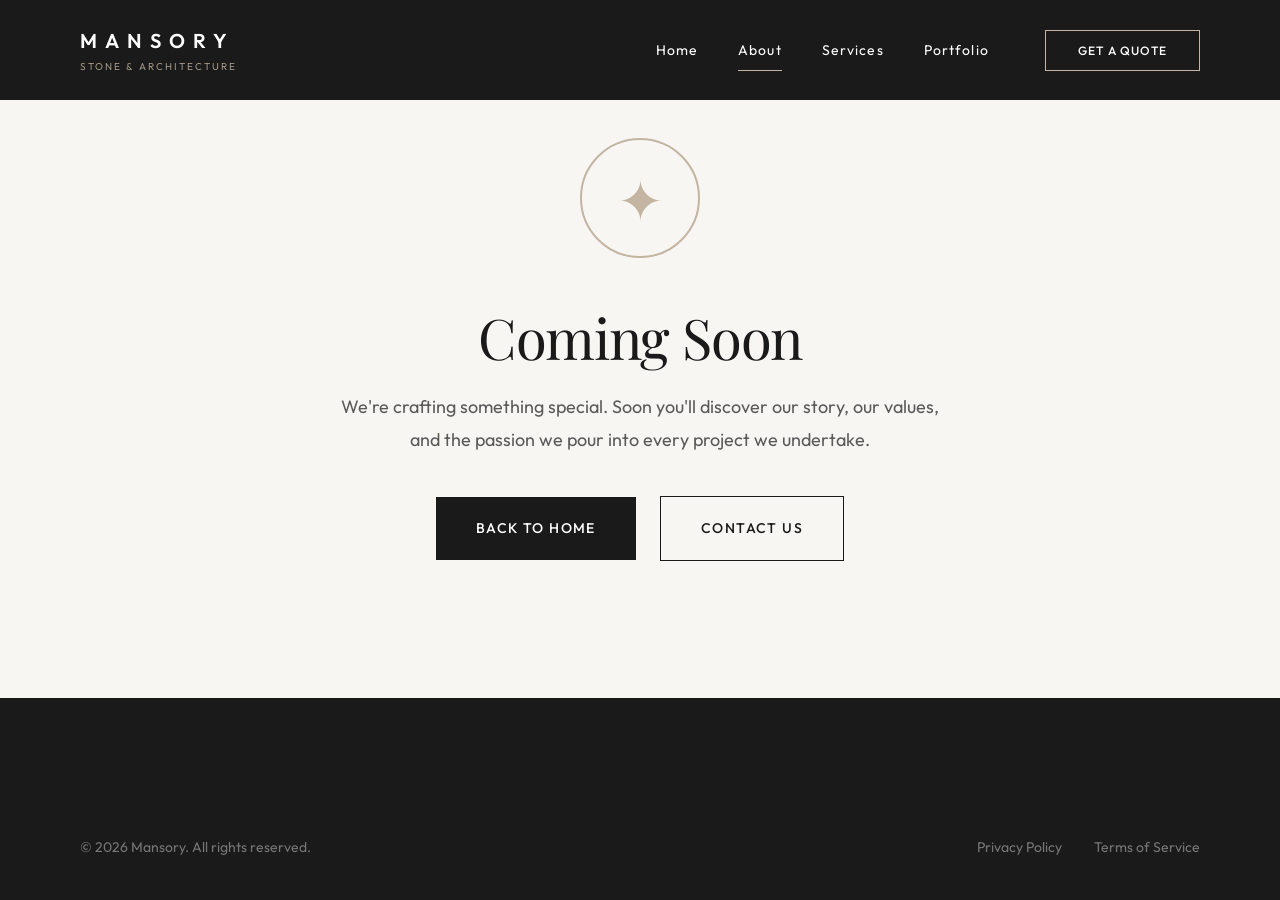
<file: about.html>
<!DOCTYPE html>
<html lang="en">
<head>
    <meta charset="UTF-8">
    <meta name="viewport" content="width=device-width, initial-scale=1.0">
    <title>About | Mansory - Premium Stone Masonry</title>
    <link rel="stylesheet" href="styles.css">
    <link rel="preconnect" href="https://fonts.googleapis.com">
    <link rel="preconnect" href="https://fonts.gstatic.com" crossorigin>
    <link href="https://fonts.googleapis.com/css2?family=Playfair+Display:ital,wght@0,400;0,500;0,600;1,400&family=Outfit:wght@300;400;500;600&display=swap" rel="stylesheet">
</head>
<body class="construction-page">

    <!-- HEADER -->
    <header class="header construction-header">
        <div class="header-container">
            <a href="index.html" class="header-logo">
                <span class="logo-text">MANSORY</span>
                <span class="logo-tagline">Stone & Architecture</span>
            </a>
            <nav class="header-nav">
                <ul class="nav-menu">
                    <li class="nav-item"><a href="index.html" class="nav-link">Home</a></li>
                    <li class="nav-item"><a href="about.html" class="nav-link nav-link-active">About</a></li>
                    <li class="nav-item"><a href="services.html" class="nav-link">Services</a></li>
                    <li class="nav-item"><a href="projects.html" class="nav-link">Portfolio</a></li>
                    <li class="nav-item"><a href="contact.html" class="nav-link nav-link-cta">Get a Quote</a></li>
                </ul>
            </nav>
        </div>
    </header>

    <!-- CONSTRUCTION CONTENT -->
    <section class="construction-section">
        <div class="construction-content">
            <div class="construction-icon">
                <span class="construction-icon-inner">✦</span>
            </div>
            <h1 class="construction-title">Coming Soon</h1>
            <p class="construction-subtitle">We're crafting something special. Soon you'll discover our story, our values, and the passion we pour into every project we undertake.</p>
            <div class="construction-cta">
                <a href="index.html" class="btn btn-primary">Back to Home</a>
                <a href="contact.html" class="btn btn-secondary">Contact Us</a>
            </div>
        </div>
    </section>

    <!-- FOOTER -->
    <footer class="footer-section">
        <div class="footer-container">
            <div class="footer-bottom">
                <p class="footer-copyright">© 2026 Mansory. All rights reserved.</p>
                <ul class="footer-legal">
                    <li><a href="#">Privacy Policy</a></li>
                    <li><a href="#">Terms of Service</a></li>
                </ul>
            </div>
        </div>
    </footer>

</body>
</html>
</file>
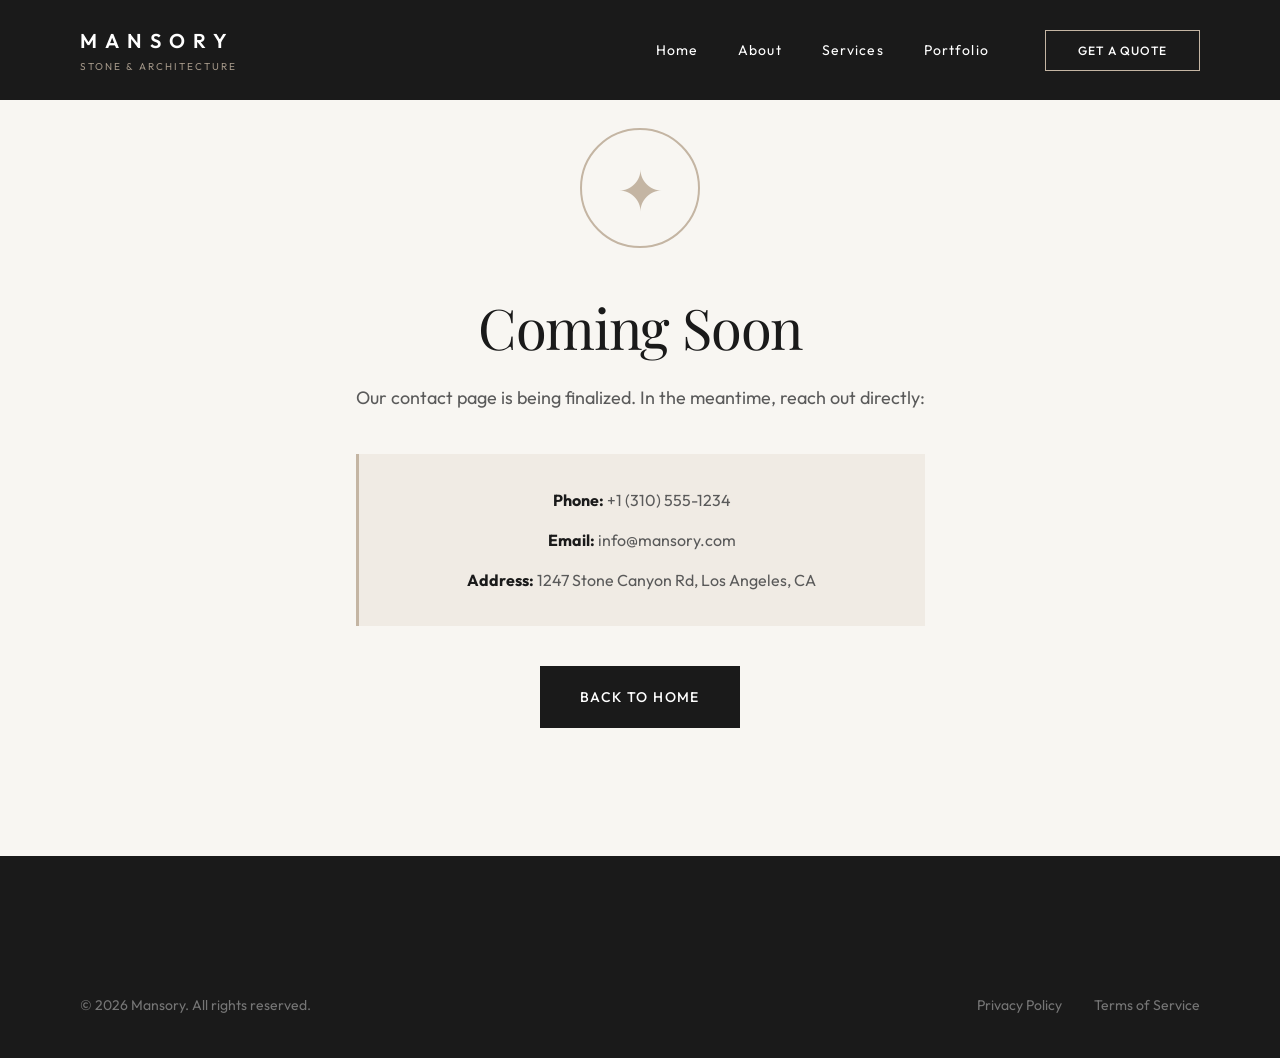
<file: contact.html>
<!DOCTYPE html>
<html lang="en">
<head>
    <meta charset="UTF-8">
    <meta name="viewport" content="width=device-width, initial-scale=1.0">
    <title>Contact | Mansory - Premium Stone Masonry</title>
    <link rel="stylesheet" href="styles.css">
    <link rel="preconnect" href="https://fonts.googleapis.com">
    <link rel="preconnect" href="https://fonts.gstatic.com" crossorigin>
    <link href="https://fonts.googleapis.com/css2?family=Playfair+Display:ital,wght@0,400;0,500;0,600;1,400&family=Outfit:wght@300;400;500;600&display=swap" rel="stylesheet">
</head>
<body class="construction-page">

    <!-- HEADER -->
    <header class="header construction-header">
        <div class="header-container">
            <a href="index.html" class="header-logo">
                <span class="logo-text">MANSORY</span>
                <span class="logo-tagline">Stone & Architecture</span>
            </a>
            <nav class="header-nav">
                <ul class="nav-menu">
                    <li class="nav-item"><a href="index.html" class="nav-link">Home</a></li>
                    <li class="nav-item"><a href="about.html" class="nav-link">About</a></li>
                    <li class="nav-item"><a href="services.html" class="nav-link">Services</a></li>
                    <li class="nav-item"><a href="projects.html" class="nav-link">Portfolio</a></li>
                    <li class="nav-item"><a href="contact.html" class="nav-link nav-link-cta nav-link-active">Get a Quote</a></li>
                </ul>
            </nav>
        </div>
    </header>

    <!-- CONSTRUCTION CONTENT -->
    <section class="construction-section">
        <div class="construction-content">
            <div class="construction-icon">
                <span class="construction-icon-inner">✦</span>
            </div>
            <h1 class="construction-title">Coming Soon</h1>
            <p class="construction-subtitle">Our contact page is being finalized. In the meantime, reach out directly:</p>
            <div class="construction-contact-info">
                <p class="construction-contact-item"><strong>Phone:</strong> +1 (310) 555-1234</p>
                <p class="construction-contact-item"><strong>Email:</strong> info@mansory.com</p>
                <p class="construction-contact-item"><strong>Address:</strong> 1247 Stone Canyon Rd, Los Angeles, CA</p>
            </div>
            <div class="construction-cta">
                <a href="index.html" class="btn btn-primary">Back to Home</a>
            </div>
        </div>
    </section>

    <!-- FOOTER -->
    <footer class="footer-section">
        <div class="footer-container">
            <div class="footer-bottom">
                <p class="footer-copyright">© 2026 Mansory. All rights reserved.</p>
                <ul class="footer-legal">
                    <li><a href="#">Privacy Policy</a></li>
                    <li><a href="#">Terms of Service</a></li>
                </ul>
            </div>
        </div>
    </footer>

</body>
</html>
</file>
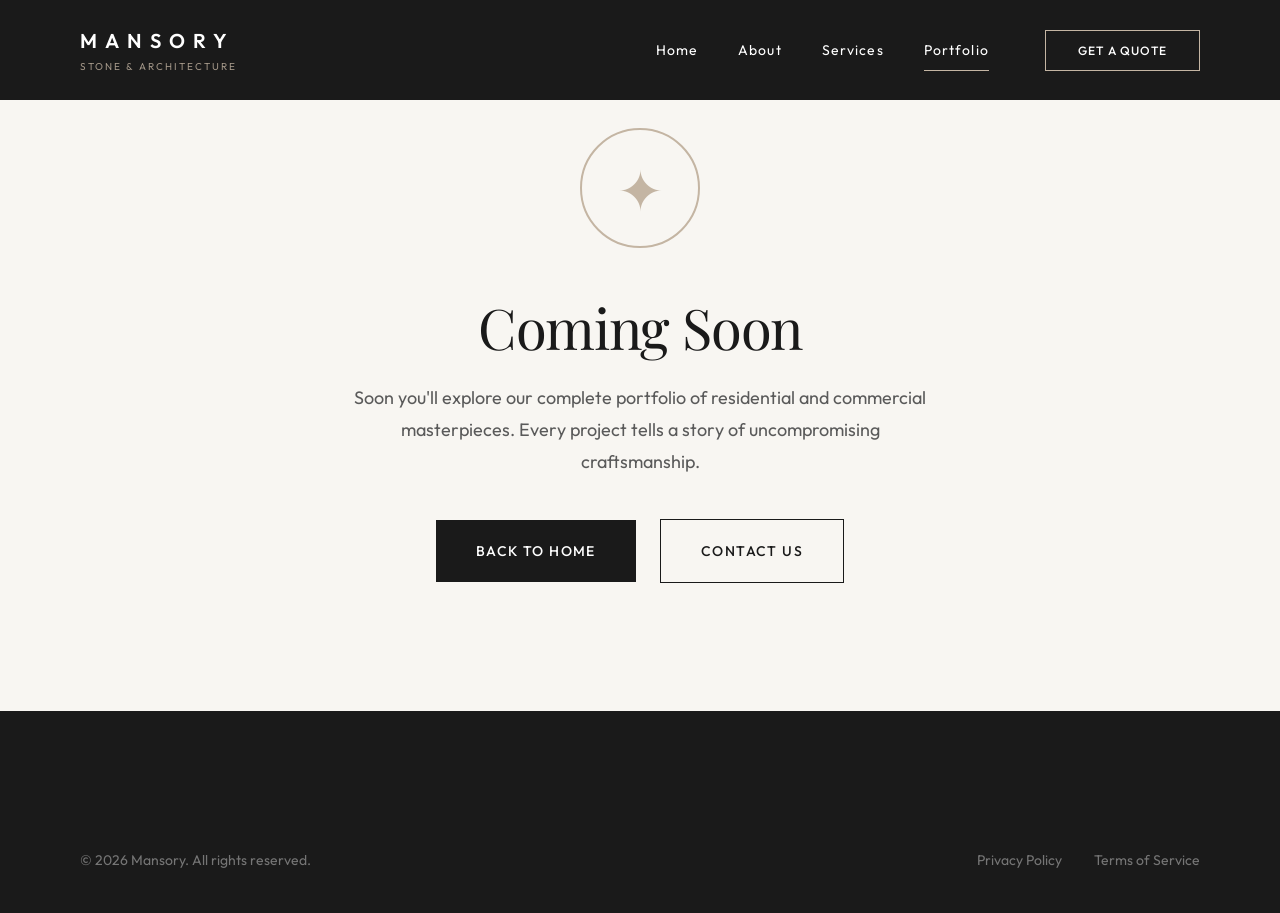
<file: projects.html>
<!DOCTYPE html>
<html lang="en">
<head>
    <meta charset="UTF-8">
    <meta name="viewport" content="width=device-width, initial-scale=1.0">
    <title>Portfolio | Mansory - Premium Stone Masonry</title>
    <link rel="stylesheet" href="styles.css">
    <link rel="preconnect" href="https://fonts.googleapis.com">
    <link rel="preconnect" href="https://fonts.gstatic.com" crossorigin>
    <link href="https://fonts.googleapis.com/css2?family=Playfair+Display:ital,wght@0,400;0,500;0,600;1,400&family=Outfit:wght@300;400;500;600&display=swap" rel="stylesheet">
</head>
<body class="construction-page">

    <!-- HEADER -->
    <header class="header construction-header">
        <div class="header-container">
            <a href="index.html" class="header-logo">
                <span class="logo-text">MANSORY</span>
                <span class="logo-tagline">Stone & Architecture</span>
            </a>
            <nav class="header-nav">
                <ul class="nav-menu">
                    <li class="nav-item"><a href="index.html" class="nav-link">Home</a></li>
                    <li class="nav-item"><a href="about.html" class="nav-link">About</a></li>
                    <li class="nav-item"><a href="services.html" class="nav-link">Services</a></li>
                    <li class="nav-item"><a href="projects.html" class="nav-link nav-link-active">Portfolio</a></li>
                    <li class="nav-item"><a href="contact.html" class="nav-link nav-link-cta">Get a Quote</a></li>
                </ul>
            </nav>
        </div>
    </header>

    <!-- CONSTRUCTION CONTENT -->
    <section class="construction-section">
        <div class="construction-content">
            <div class="construction-icon">
                <span class="construction-icon-inner">✦</span>
            </div>
            <h1 class="construction-title">Coming Soon</h1>
            <p class="construction-subtitle">Soon you'll explore our complete portfolio of residential and commercial masterpieces. Every project tells a story of uncompromising craftsmanship.</p>
            <div class="construction-cta">
                <a href="index.html" class="btn btn-primary">Back to Home</a>
                <a href="contact.html" class="btn btn-secondary">Contact Us</a>
            </div>
        </div>
    </section>

    <!-- FOOTER -->
    <footer class="footer-section">
        <div class="footer-container">
            <div class="footer-bottom">
                <p class="footer-copyright">© 2026 Mansory. All rights reserved.</p>
                <ul class="footer-legal">
                    <li><a href="#">Privacy Policy</a></li>
                    <li><a href="#">Terms of Service</a></li>
                </ul>
            </div>
        </div>
    </footer>

</body>
</html>
</file>
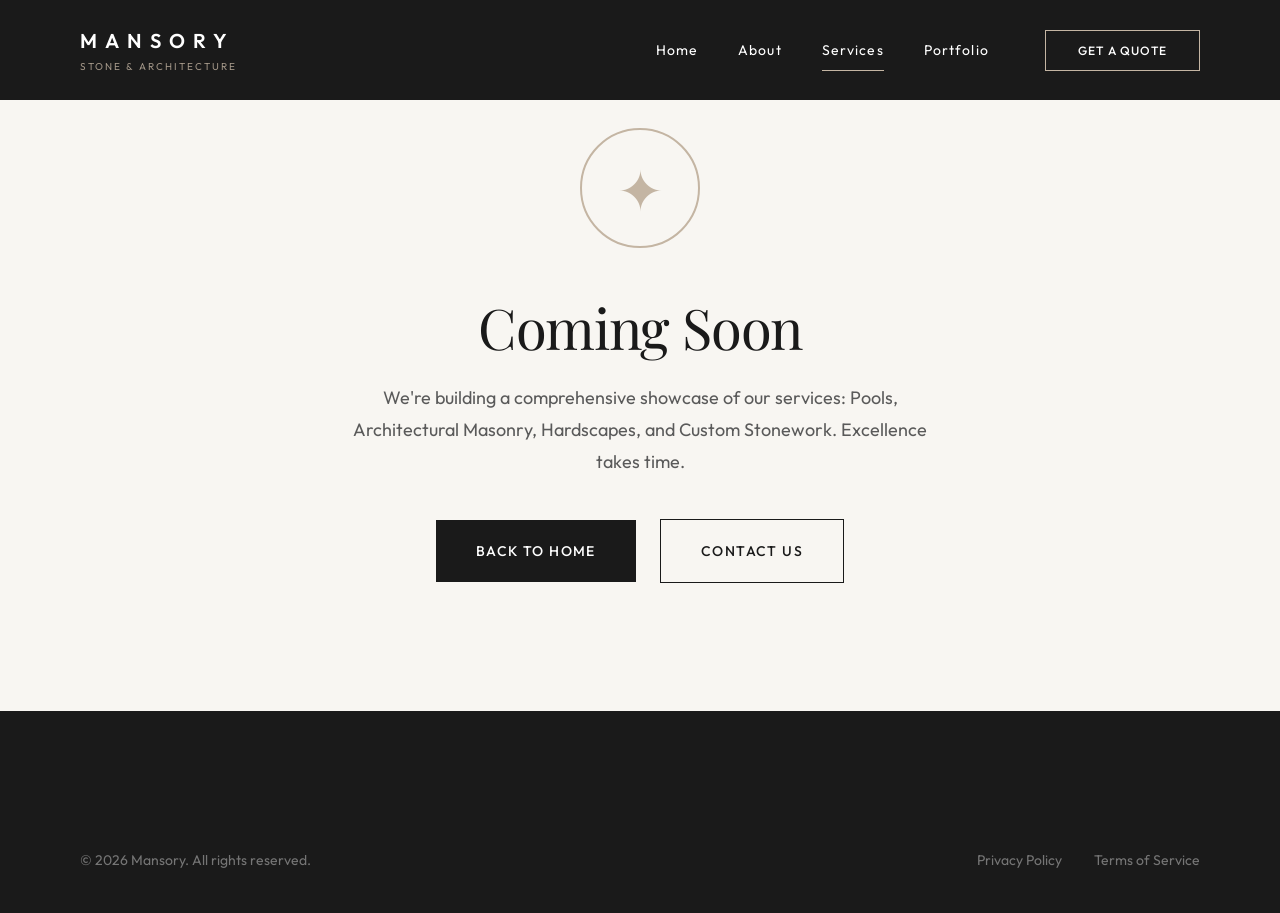
<file: services.html>
<!DOCTYPE html>
<html lang="en">
<head>
    <meta charset="UTF-8">
    <meta name="viewport" content="width=device-width, initial-scale=1.0">
    <title>Services | Mansory - Premium Stone Masonry</title>
    <link rel="stylesheet" href="styles.css">
    <link rel="preconnect" href="https://fonts.googleapis.com">
    <link rel="preconnect" href="https://fonts.gstatic.com" crossorigin>
    <link href="https://fonts.googleapis.com/css2?family=Playfair+Display:ital,wght@0,400;0,500;0,600;1,400&family=Outfit:wght@300;400;500;600&display=swap" rel="stylesheet">
</head>
<body class="construction-page">

    <!-- HEADER -->
    <header class="header construction-header">
        <div class="header-container">
            <a href="index.html" class="header-logo">
                <span class="logo-text">MANSORY</span>
                <span class="logo-tagline">Stone & Architecture</span>
            </a>
            <nav class="header-nav">
                <ul class="nav-menu">
                    <li class="nav-item"><a href="index.html" class="nav-link">Home</a></li>
                    <li class="nav-item"><a href="about.html" class="nav-link">About</a></li>
                    <li class="nav-item"><a href="services.html" class="nav-link nav-link-active">Services</a></li>
                    <li class="nav-item"><a href="projects.html" class="nav-link">Portfolio</a></li>
                    <li class="nav-item"><a href="contact.html" class="nav-link nav-link-cta">Get a Quote</a></li>
                </ul>
            </nav>
        </div>
    </header>

    <!-- CONSTRUCTION CONTENT -->
    <section class="construction-section">
        <div class="construction-content">
            <div class="construction-icon">
                <span class="construction-icon-inner">✦</span>
            </div>
            <h1 class="construction-title">Coming Soon</h1>
            <p class="construction-subtitle">We're building a comprehensive showcase of our services: Pools, Architectural Masonry, Hardscapes, and Custom Stonework. Excellence takes time.</p>
            <div class="construction-cta">
                <a href="index.html" class="btn btn-primary">Back to Home</a>
                <a href="contact.html" class="btn btn-secondary">Contact Us</a>
            </div>
        </div>
    </section>

    <!-- FOOTER -->
    <footer class="footer-section">
        <div class="footer-container">
            <div class="footer-bottom">
                <p class="footer-copyright">© 2026 Mansory. All rights reserved.</p>
                <ul class="footer-legal">
                    <li><a href="#">Privacy Policy</a></li>
                    <li><a href="#">Terms of Service</a></li>
                </ul>
            </div>
        </div>
    </footer>

</body>
</html>
</file>
<file: styles.css>
/* =====================================================
   MANSORY - Premium Stone Masonry Website
   CSS Design System
   ===================================================== */

/* -----------------------------------------------------
   CSS VARIABLES (Design Tokens)
   ----------------------------------------------------- */
:root {
    /* Colors - Neutral Palette */
    --color-black: #0a0a0a;
    --color-charcoal: #1a1a1a;
    --color-graphite: #2a2a2a;
    --color-slate: #3d3d3d;
    --color-stone-dark: #5a5a5a;
    --color-stone: #7a7a7a;
    --color-stone-light: #9a9a9a;
    
    /* Colors - Warm Accents */
    --color-sand-dark: #a89b8c;
    --color-sand: #c4b5a3;
    --color-sand-light: #d9cdbf;
    --color-cream: #f0ebe4;
    --color-ivory: #f8f6f2;
    --color-white: #ffffff;
    
    /* Typography */
    --font-display: 'Playfair Display', Georgia, serif;
    --font-body: 'Outfit', -apple-system, BlinkMacSystemFont, sans-serif;
    
    /* Font Sizes - Desktop Scale */
    --text-xs: 0.75rem;
    --text-sm: 0.875rem;
    --text-base: 1rem;
    --text-lg: 1.125rem;
    --text-xl: 1.25rem;
    --text-2xl: 1.5rem;
    --text-3xl: 2rem;
    --text-4xl: 2.75rem;
    --text-5xl: 3.5rem;
    --text-6xl: 4.5rem;
    --text-7xl: 5.5rem;
    
    /* Spacing Scale */
    --space-1: 0.25rem;
    --space-2: 0.5rem;
    --space-3: 0.75rem;
    --space-4: 1rem;
    --space-5: 1.25rem;
    --space-6: 1.5rem;
    --space-8: 2rem;
    --space-10: 2.5rem;
    --space-12: 3rem;
    --space-16: 4rem;
    --space-20: 5rem;
    --space-24: 6rem;
    --space-32: 8rem;
    --space-40: 10rem;
    --space-48: 12rem;
    
    /* Layout */
    --container-max: 1440px;
    --container-padding: 80px;
    --header-height: 100px;
    
    /* Effects */
    --shadow-sm: 0 2px 8px rgba(0, 0, 0, 0.04);
    --shadow-md: 0 8px 30px rgba(0, 0, 0, 0.08);
    --shadow-lg: 0 20px 60px rgba(0, 0, 0, 0.12);
    --shadow-xl: 0 30px 80px rgba(0, 0, 0, 0.16);
    
    /* Transitions */
    --ease-out: cubic-bezier(0.25, 0.46, 0.45, 0.94);
    --ease-in-out: cubic-bezier(0.645, 0.045, 0.355, 1);
    --duration-fast: 200ms;
    --duration-base: 350ms;
    --duration-slow: 500ms;
}

/* -----------------------------------------------------
   RESET & BASE
   ----------------------------------------------------- */
*, *::before, *::after {
    margin: 0;
    padding: 0;
    box-sizing: border-box;
}

html {
    font-size: 16px;
    scroll-behavior: smooth;
    -webkit-font-smoothing: antialiased;
    -moz-osx-font-smoothing: grayscale;
}

body {
    font-family: var(--font-body);
    font-weight: 400;
    line-height: 1.6;
    color: var(--color-charcoal);
    background-color: var(--color-ivory);
    overflow-x: hidden;
}

img {
    max-width: 100%;
    height: auto;
    display: block;
    object-fit: cover;
}

a {
    color: inherit;
    text-decoration: none;
    transition: all var(--duration-base) var(--ease-out);
}

ul, ol {
    list-style: none;
}

address {
    font-style: normal;
}

/* -----------------------------------------------------
   TYPOGRAPHY
   ----------------------------------------------------- */
h1, h2, h3, h4, h5 {
    font-family: var(--font-display);
    font-weight: 400;
    line-height: 1.1;
    letter-spacing: -0.02em;
}

p {
    line-height: 1.75;
    color: var(--color-stone-dark);
}

/* -----------------------------------------------------
   UTILITIES
   ----------------------------------------------------- */
.section-label {
    display: inline-block;
    font-family: var(--font-body);
    font-size: var(--text-xs);
    font-weight: 500;
    letter-spacing: 0.25em;
    text-transform: uppercase;
    color: var(--color-sand-dark);
}

.section-label-light {
    color: var(--color-sand);
}

.section-number {
    display: block;
    font-family: var(--font-display);
    font-size: var(--text-sm);
    font-weight: 400;
    color: var(--color-stone-light);
    margin-top: var(--space-2);
}

.section-number-light {
    color: var(--color-stone);
}

/* -----------------------------------------------------
   BUTTONS
   ----------------------------------------------------- */
.btn {
    display: inline-flex;
    align-items: center;
    justify-content: center;
    font-family: var(--font-body);
    font-size: var(--text-sm);
    font-weight: 500;
    letter-spacing: 0.1em;
    text-transform: uppercase;
    padding: var(--space-5) var(--space-10);
    border: none;
    cursor: pointer;
    transition: all var(--duration-base) var(--ease-out);
}

.btn-primary {
    background-color: var(--color-charcoal);
    color: var(--color-white);
}

.btn-primary:hover {
    background-color: var(--color-black);
    transform: translateY(-2px);
    box-shadow: var(--shadow-md);
}

.btn-secondary {
    background-color: transparent;
    color: var(--color-charcoal);
    border: 1px solid var(--color-charcoal);
}

.btn-secondary:hover {
    background-color: var(--color-charcoal);
    color: var(--color-white);
}

.btn-outline {
    background-color: transparent;
    color: var(--color-white);
    border: 1px solid rgba(255, 255, 255, 0.4);
}

.btn-outline:hover {
    background-color: var(--color-white);
    color: var(--color-charcoal);
    border-color: var(--color-white);
}

.btn-accent {
    background-color: var(--color-sand);
    color: var(--color-charcoal);
}

.btn-accent:hover {
    background-color: var(--color-sand-light);
    transform: translateY(-2px);
    box-shadow: var(--shadow-md);
}

.link-arrow {
    display: inline-flex;
    align-items: center;
    gap: var(--space-3);
    font-size: var(--text-sm);
    font-weight: 500;
    letter-spacing: 0.05em;
    color: var(--color-charcoal);
    margin-top: var(--space-8);
}

.link-arrow:hover {
    color: var(--color-sand-dark);
}

.link-arrow:hover .arrow-icon {
    transform: translateX(6px);
}

.arrow-icon {
    transition: transform var(--duration-base) var(--ease-out);
}

/* -----------------------------------------------------
   HEADER - PREMIUM FIXED
   ----------------------------------------------------- */
.header {
    position: fixed;
    top: 0;
    left: 0;
    right: 0;
    z-index: 1000;
    height: var(--header-height);
    display: flex;
    align-items: center;
    background: transparent;
    transition: all 0.4s cubic-bezier(0.4, 0, 0.2, 1);
}

.header::before {
    content: '';
    position: absolute;
    bottom: 0;
    left: var(--container-padding);
    right: var(--container-padding);
    height: 1px;
    background: linear-gradient(to right, 
        transparent 0%, 
        rgba(255, 255, 255, 0.08) 20%, 
        rgba(255, 255, 255, 0.08) 80%, 
        transparent 100%
    );
    opacity: 0;
    transition: opacity 0.4s ease;
}

/* Header Scrolled State */
.header-scrolled {
    background: rgba(10, 10, 10, 0.95);
    backdrop-filter: blur(20px);
    -webkit-backdrop-filter: blur(20px);
    box-shadow: 0 4px 30px rgba(0, 0, 0, 0.3);
}

.header-scrolled::before {
    opacity: 1;
    background: linear-gradient(to right, 
        transparent 0%, 
        rgba(196, 181, 163, 0.2) 20%, 
        rgba(196, 181, 163, 0.2) 80%, 
        transparent 100%
    );
}

.header-container {
    width: 100%;
    max-width: var(--container-max);
    margin: 0 auto;
    padding: 0 var(--container-padding);
    display: flex;
    justify-content: space-between;
    align-items: center;
}

.header-logo {
    display: flex;
    flex-direction: column;
    gap: 2px;
    position: relative;
}

.header-logo .logo-text {
    font-family: var(--font-body);
    font-size: var(--text-xl);
    font-weight: 600;
    letter-spacing: 0.4em;
    color: var(--color-white);
    transition: color var(--duration-base) var(--ease-out);
}

.header-logo .logo-tagline {
    font-size: 10px;
    font-weight: 400;
    letter-spacing: 0.2em;
    color: var(--color-sand);
    text-transform: uppercase;
    opacity: 0.8;
}

.header-logo:hover .logo-text {
    color: var(--color-sand-light);
}

.nav-menu {
    display: flex;
    align-items: center;
    gap: var(--space-10);
}

.nav-item {
    position: relative;
}

.nav-link {
    font-size: var(--text-sm);
    font-weight: 400;
    letter-spacing: 0.08em;
    color: rgba(255, 255, 255, 0.7);
    position: relative;
    padding: var(--space-3) 0;
    transition: all var(--duration-base) var(--ease-out);
}

.nav-link::after {
    content: '';
    position: absolute;
    bottom: 0;
    left: 0;
    width: 0;
    height: 1px;
    background-color: var(--color-sand);
    transition: width var(--duration-base) var(--ease-out);
}

.nav-link:hover {
    color: var(--color-white);
}

.nav-link:hover::after {
    width: 100%;
}

.nav-link-active {
    color: var(--color-white);
}

.nav-link-active::after {
    width: 100%;
}

.nav-link-cta {
    padding: var(--space-3) var(--space-8);
    margin-left: var(--space-4);
    border: 1px solid var(--color-sand);
    color: var(--color-sand);
    font-weight: 500;
    letter-spacing: 0.1em;
    text-transform: uppercase;
    font-size: var(--text-xs);
}

.nav-link-cta::after {
    display: none;
}

.nav-link-cta:hover {
    background-color: var(--color-sand);
    color: var(--color-charcoal);
    border-color: var(--color-sand);
}

/* Mobile Menu Toggle */
.mobile-menu-toggle {
    display: none;
    flex-direction: column;
    justify-content: center;
    align-items: center;
    width: 44px;
    height: 44px;
    background: transparent;
    border: none;
    cursor: pointer;
    position: relative;
    z-index: 1001;
}

.hamburger-line {
    width: 28px;
    height: 2px;
    background-color: var(--color-white);
    transition: all 0.3s cubic-bezier(0.4, 0, 0.2, 1);
    position: relative;
}

.hamburger-line:nth-child(1) {
    transform: translateY(-8px);
}

.hamburger-line:nth-child(3) {
    transform: translateY(8px);
}

/* Hamburger Animation */
.menu-open .hamburger-line:nth-child(1) {
    transform: translateY(0) rotate(45deg);
}

.menu-open .hamburger-line:nth-child(2) {
    opacity: 0;
    transform: scaleX(0);
}

.menu-open .hamburger-line:nth-child(3) {
    transform: translateY(0) rotate(-45deg);
}

/* Prevent body scroll when menu open */
body.menu-active {
    overflow: hidden;
}

/* -----------------------------------------------------
   HERO SECTION
   ----------------------------------------------------- */
.hero-section {
    position: relative;
    min-height: 100vh;
    display: flex;
    align-items: center;
    justify-content: center;
}

.hero-background {
    position: absolute;
    inset: 0;
    z-index: -1;
    overflow: hidden;
}

.hero-image {
    width: 100%;
    height: 120%;
    object-fit: cover;
    transform-origin: top center;
    will-change: transform;
}

.hero-overlay {
    position: absolute;
    inset: 0;
    background: linear-gradient(
        135deg,
        rgba(10, 10, 10, 0.7) 0%,
        rgba(10, 10, 10, 0.4) 40%,
        rgba(10, 10, 10, 0.6) 100%
    );
}

.hero-content {
    text-align: center;
    max-width: 900px;
    padding: var(--space-16);
    margin-top: var(--space-16);
}

.hero-badge {
    display: flex;
    align-items: center;
    justify-content: center;
    gap: var(--space-6);
    margin-bottom: var(--space-10);
}

.badge-line {
    display: block;
    width: 60px;
    height: 1px;
    background-color: var(--color-sand);
}

.badge-text {
    font-family: var(--font-body);
    font-size: var(--text-xs);
    font-weight: 400;
    letter-spacing: 0.3em;
    text-transform: uppercase;
    color: var(--color-sand-light);
}

.hero-title {
    font-size: var(--text-7xl);
    font-weight: 400;
    color: var(--color-white);
    margin-bottom: var(--space-8);
    line-height: 1.05;
}

.hero-description {
    font-size: var(--text-xl);
    font-weight: 300;
    line-height: 1.8;
    color: rgba(255, 255, 255, 0.8);
    max-width: 640px;
    margin: 0 auto var(--space-12);
}

.hero-actions {
    display: flex;
    align-items: center;
    justify-content: center;
    gap: var(--space-6);
}

.hero-scroll-indicator {
    position: absolute;
    bottom: var(--space-12);
    left: 50%;
    transform: translateX(-50%);
    display: flex;
    flex-direction: column;
    align-items: center;
    gap: var(--space-4);
}

.scroll-text {
    font-size: var(--text-xs);
    font-weight: 400;
    letter-spacing: 0.2em;
    text-transform: uppercase;
    color: rgba(255, 255, 255, 0.45);
}

.scroll-mouse {
    width: 22px;
    height: 36px;
    border: 1px solid rgba(255, 255, 255, 0.3);
    border-radius: 11px;
    display: flex;
    justify-content: center;
    padding-top: 5px;
}

.scroll-mouse-dot {
    width: 3px;
    height: 6px;
    background: var(--color-sand);
    border-radius: 2px;
}

/* -----------------------------------------------------
   INTRO SECTION
   ----------------------------------------------------- */
.intro-section {
    padding: var(--space-48) 0;
    background-color: var(--color-ivory);
}

.intro-container {
    max-width: var(--container-max);
    margin: 0 auto;
    padding: 0 var(--container-padding);
}

.intro-header {
    margin-bottom: var(--space-16);
}

.intro-content {
    display: grid;
    grid-template-columns: 1fr 1fr;
    gap: var(--space-24);
    align-items: center;
    margin-bottom: var(--space-24);
}

.intro-text-block {
    padding-right: var(--space-12);
}

.intro-title {
    font-size: var(--text-5xl);
    color: var(--color-charcoal);
    margin-bottom: var(--space-10);
}

.intro-lead {
    font-size: var(--text-lg);
    font-weight: 400;
    color: var(--color-charcoal);
    margin-bottom: var(--space-6);
    line-height: 1.8;
}

.intro-paragraph {
    font-size: var(--text-base);
    color: var(--color-stone-dark);
    line-height: 1.9;
}

.intro-image-block {
    position: relative;
}

.intro-image-wrapper {
    position: relative;
    z-index: 2;
    overflow: hidden;
}

.intro-image {
    width: 100%;
    height: 600px;
    object-fit: cover;
}

.intro-image-accent {
    position: absolute;
    top: -30px;
    right: -30px;
    width: 100%;
    height: 100%;
    border: 1px solid var(--color-sand);
    z-index: 1;
}

.intro-stats {
    display: flex;
    align-items: center;
    justify-content: center;
    gap: var(--space-16);
    padding-top: var(--space-16);
    border-top: 1px solid rgba(0, 0, 0, 0.08);
}

.stat-item {
    text-align: center;
}

.stat-value {
    display: block;
    font-family: var(--font-display);
    font-size: var(--text-5xl);
    font-weight: 400;
    color: var(--color-charcoal);
    line-height: 1;
    margin-bottom: var(--space-3);
}

.stat-label {
    font-size: var(--text-sm);
    font-weight: 500;
    letter-spacing: 0.1em;
    text-transform: uppercase;
    color: var(--color-stone);
}

.stat-divider {
    width: 1px;
    height: 60px;
    background-color: rgba(0, 0, 0, 0.1);
}

/* -----------------------------------------------------
   SERVICES SECTION
   ----------------------------------------------------- */
.services-section {
    padding: var(--space-48) 0;
    background-color: var(--color-cream);
}

.services-container {
    max-width: var(--container-max);
    margin: 0 auto;
    padding: 0 var(--container-padding);
}

.services-header {
    display: flex;
    justify-content: space-between;
    align-items: flex-start;
    margin-bottom: var(--space-20);
}

.services-header-right {
    max-width: 500px;
    text-align: right;
}

.services-title {
    font-size: var(--text-5xl);
    color: var(--color-charcoal);
    margin-bottom: var(--space-6);
}

.services-subtitle {
    font-size: var(--text-base);
    color: var(--color-stone-dark);
    line-height: 1.8;
}

.services-grid {
    display: grid;
    grid-template-columns: repeat(3, 1fr);
    gap: var(--space-8);
}

.service-card {
    position: relative;
    background-color: var(--color-white);
    overflow: hidden;
    transition: transform var(--duration-slow) var(--ease-out),
                box-shadow var(--duration-slow) var(--ease-out);
}

.service-card:hover {
    transform: translateY(-6px);
    box-shadow: var(--shadow-lg);
}

.service-card::before {
    content: '';
    position: absolute;
    top: 0;
    left: 0;
    right: 0;
    height: 2px;
    background: var(--color-sand);
    transform: scaleX(0);
    transform-origin: left;
    transition: transform var(--duration-base) var(--ease-out);
    z-index: 2;
}

.service-card:hover::before {
    transform: scaleX(1);
}

.service-card-image {
    overflow: hidden;
    height: 280px;
}

.service-card-image img {
    width: 100%;
    height: 100%;
    object-fit: cover;
    transition: transform var(--duration-slow) var(--ease-out);
}

.service-card:hover .service-card-image img {
    transform: scale(1.08);
}

.service-card-content {
    padding: var(--space-10);
}

.service-card-number {
    display: block;
    font-family: var(--font-display);
    font-size: var(--text-4xl);
    font-weight: 400;
    color: var(--color-sand);
    margin-bottom: var(--space-4);
}

.service-card-title {
    font-size: var(--text-2xl);
    color: var(--color-charcoal);
    margin-bottom: var(--space-4);
}

.service-card-description {
    font-size: var(--text-sm);
    color: var(--color-stone-dark);
    line-height: 1.8;
    margin-bottom: var(--space-6);
}

.service-card-link {
    font-size: var(--text-sm);
    font-weight: 500;
    letter-spacing: 0.05em;
    color: var(--color-charcoal);
}

.service-card-link:hover {
    color: var(--color-sand-dark);
}

/* -----------------------------------------------------
   PROJECTS SECTION - NEW LAYOUT
   ----------------------------------------------------- */
.projects-section {
    padding: var(--space-48) 0;
    background-color: var(--color-charcoal);
}

.projects-container {
    max-width: var(--container-max);
    margin: 0 auto;
    padding: 0 var(--container-padding);
}

.projects-header {
    margin-bottom: var(--space-16);
}

.projects-header-top {
    display: flex;
    justify-content: space-between;
    align-items: flex-start;
    margin-bottom: var(--space-8);
}

.projects-header-left .section-label {
    color: var(--color-sand);
}

.projects-header-left .section-number {
    color: var(--color-stone);
}

.projects-header .btn-secondary {
    border-color: rgba(255, 255, 255, 0.3);
    color: var(--color-white);
}

.projects-header .btn-secondary:hover {
    background-color: var(--color-white);
    color: var(--color-charcoal);
    border-color: var(--color-white);
}

.projects-title {
    font-size: var(--text-5xl);
    color: var(--color-white);
}

/* Project Gallery New */
.projects-gallery-new {
    display: flex;
    flex-direction: column;
    gap: var(--space-6);
}

/* Project Rows */
.project-row {
    display: grid;
    gap: var(--space-6);
}

.project-row-hero {
    grid-template-columns: 1fr;
}

.project-row-triple {
    grid-template-columns: repeat(3, 1fr);
}

.project-row-split {
    grid-template-columns: 1.6fr 1fr;
}

/* Project Card New */
.project-card-new {
    position: relative;
    overflow: hidden;
    background-color: var(--color-graphite);
}

.project-card-new .project-card-image {
    width: 100%;
    height: 100%;
    overflow: hidden;
}

.project-card-new .project-card-image img {
    width: 100%;
    height: 100%;
    object-fit: cover;
    transition: transform var(--duration-slow) var(--ease-out);
}

.project-card-new:hover .project-card-image img {
    transform: scale(1.05);
}

/* Hero Card */
.project-card-hero {
    display: grid;
    grid-template-columns: 1.4fr 1fr;
    min-height: 500px;
}

.project-card-hero .project-card-image {
    height: 100%;
}

.project-card-hero .project-card-info {
    display: flex;
    flex-direction: column;
    justify-content: center;
    padding: var(--space-16);
    background-color: var(--color-graphite);
}

.project-card-hero .project-card-category {
    margin-bottom: var(--space-4);
}

.project-card-hero .project-card-title {
    font-size: var(--text-4xl);
    margin-bottom: var(--space-6);
}

.project-card-hero .project-card-desc {
    font-size: var(--text-base);
    color: rgba(255, 255, 255, 0.6);
    line-height: 1.8;
    margin-bottom: var(--space-8);
}

.project-card-hero .project-card-location {
    margin-top: auto;
    padding-top: var(--space-6);
    border-top: 1px solid rgba(255, 255, 255, 0.1);
}

/* Regular Cards in Grid */
.project-row-triple .project-card-new,
.project-row-split .project-card-new {
    height: 380px;
}

.project-row-triple .project-card-new .project-card-image,
.project-row-split .project-card-new .project-card-image {
    position: absolute;
    inset: 0;
}

.project-row-triple .project-card-info,
.project-row-split .project-card-info {
    position: absolute;
    bottom: 0;
    left: 0;
    right: 0;
    padding: var(--space-8);
    background: linear-gradient(to top, rgba(10, 10, 10, 0.95) 0%, rgba(10, 10, 10, 0) 100%);
    transform: translateY(20px);
    opacity: 0;
    transition: all var(--duration-base) var(--ease-out);
}

.project-row-triple .project-card-new:hover .project-card-info,
.project-row-split .project-card-new:hover .project-card-info {
    transform: translateY(0);
    opacity: 1;
}

/* Card Info Styles */
.project-card-category {
    display: inline-block;
    font-size: var(--text-xs);
    font-weight: 500;
    letter-spacing: 0.2em;
    text-transform: uppercase;
    color: var(--color-sand);
    margin-bottom: var(--space-2);
}

.project-card-title {
    font-size: var(--text-2xl);
    color: var(--color-white);
    margin-bottom: var(--space-2);
}

.project-card-location {
    font-size: var(--text-sm);
    color: rgba(255, 255, 255, 0.5);
}

/* -----------------------------------------------------
   PROCESS SECTION
   ----------------------------------------------------- */
.process-section {
    position: relative;
    padding: var(--space-48) 0;
    background-color: var(--color-charcoal);
    overflow: hidden;
}

.process-container {
    position: relative;
    z-index: 2;
    max-width: var(--container-max);
    margin: 0 auto;
    padding: 0 var(--container-padding);
}

.process-header {
    margin-bottom: var(--space-20);
}

.process-title {
    font-size: var(--text-5xl);
    color: var(--color-white);
    margin-top: var(--space-6);
}

.process-steps {
    display: grid;
    grid-template-columns: repeat(4, 1fr);
    gap: var(--space-12);
}

.process-step {
    padding: var(--space-8);
    border-left: 1px solid rgba(255, 255, 255, 0.1);
}

.step-icon {
    margin-bottom: var(--space-8);
}

.step-number {
    font-family: var(--font-display);
    font-size: var(--text-5xl);
    font-weight: 400;
    color: var(--color-sand);
    line-height: 1;
}

.step-title {
    font-size: var(--text-2xl);
    color: var(--color-white);
    margin-bottom: var(--space-4);
}

.step-description {
    font-size: var(--text-sm);
    color: rgba(255, 255, 255, 0.6);
    line-height: 1.8;
}

.process-background-image {
    position: absolute;
    right: 0;
    top: 0;
    bottom: 0;
    width: 45%;
    opacity: 0.12;
    z-index: 1;
}

.process-background-image img {
    width: 100%;
    height: 100%;
    object-fit: cover;
}

/* -----------------------------------------------------
   TESTIMONIAL SECTION
   ----------------------------------------------------- */
.testimonial-section {
    padding: var(--space-48) 0;
    background-color: var(--color-cream);
}

.testimonial-container {
    max-width: 1000px;
    margin: 0 auto;
    padding: 0 var(--container-padding);
    text-align: center;
}

.testimonial-quote-mark {
    font-family: var(--font-display);
    font-size: 180px;
    font-weight: 400;
    line-height: 0.5;
    color: var(--color-sand);
    margin-bottom: var(--space-8);
}

.testimonial-quote {
    font-family: var(--font-display);
    font-size: var(--text-4xl);
    font-weight: 400;
    font-style: italic;
    line-height: 1.5;
    color: var(--color-charcoal);
    margin-bottom: var(--space-12);
}

.testimonial-author {
    display: flex;
    flex-direction: column;
    gap: var(--space-2);
}

.author-name {
    font-size: var(--text-base);
    font-weight: 600;
    letter-spacing: 0.1em;
    text-transform: uppercase;
    color: var(--color-charcoal);
}

.author-info {
    font-size: var(--text-sm);
    color: var(--color-stone);
}

/* -----------------------------------------------------
   CTA SECTION
   ----------------------------------------------------- */
.cta-section {
    position: relative;
    min-height: 85vh;
    display: flex;
    align-items: center;
    justify-content: center;
}

.cta-background {
    position: absolute;
    inset: 0;
    z-index: -1;
}

.cta-background img {
    width: 100%;
    height: 100%;
    object-fit: cover;
}

.cta-overlay {
    position: absolute;
    inset: 0;
    background: linear-gradient(
        135deg,
        rgba(10, 10, 10, 0.85) 0%,
        rgba(10, 10, 10, 0.65) 100%
    );
}

.cta-container {
    position: relative;
    z-index: 1;
    max-width: var(--container-max);
    margin: 0 auto;
    padding: 0 var(--container-padding);
    width: 100%;
}

.cta-content {
    max-width: 700px;
    text-align: center;
    margin: 0 auto;
}

.cta-label {
    display: inline-block;
    font-size: var(--text-xs);
    font-weight: 500;
    letter-spacing: 0.3em;
    text-transform: uppercase;
    color: var(--color-sand);
    margin-bottom: var(--space-8);
}

.cta-title {
    font-size: var(--text-6xl);
    font-weight: 400;
    color: var(--color-white);
    margin-bottom: var(--space-8);
}

.cta-description {
    font-size: var(--text-lg);
    color: rgba(255, 255, 255, 0.75);
    line-height: 1.8;
    margin-bottom: var(--space-12);
}

/* -----------------------------------------------------
   FOOTER SECTION
   ----------------------------------------------------- */
.footer-section {
    background-color: var(--color-charcoal);
    padding: var(--space-24) 0 var(--space-10);
}

.footer-container {
    max-width: var(--container-max);
    margin: 0 auto;
    padding: 0 var(--container-padding);
}

.footer-main {
    display: grid;
    grid-template-columns: 2fr 1fr 1fr 1.5fr;
    gap: var(--space-16);
    padding-bottom: var(--space-16);
    border-bottom: 1px solid rgba(255, 255, 255, 0.08);
}

.footer-logo {
    display: flex;
    flex-direction: column;
    gap: var(--space-1);
    margin-bottom: var(--space-6);
}

.footer-logo .logo-text {
    font-family: var(--font-body);
    font-size: var(--text-lg);
    font-weight: 600;
    letter-spacing: 0.35em;
    color: var(--color-white);
}

.footer-logo .logo-tagline {
    font-size: var(--text-xs);
    font-weight: 300;
    letter-spacing: 0.15em;
    color: var(--color-sand);
    text-transform: uppercase;
}

.footer-brand-text {
    font-size: var(--text-sm);
    color: rgba(255, 255, 255, 0.5);
    line-height: 1.8;
    max-width: 300px;
}

.footer-nav-title {
    font-family: var(--font-body);
    font-size: var(--text-xs);
    font-weight: 600;
    letter-spacing: 0.2em;
    text-transform: uppercase;
    color: var(--color-sand);
    margin-bottom: var(--space-6);
}

.footer-nav-list {
    display: flex;
    flex-direction: column;
    gap: var(--space-4);
}

.footer-nav-link {
    font-size: var(--text-sm);
    color: rgba(255, 255, 255, 0.6);
}

.footer-nav-link:hover {
    color: var(--color-white);
}

.footer-address {
    display: flex;
    flex-direction: column;
    gap: var(--space-4);
}

.footer-address p {
    font-size: var(--text-sm);
    color: rgba(255, 255, 255, 0.6);
    line-height: 1.7;
}

.footer-address a:hover {
    color: var(--color-sand);
}

.footer-bottom {
    display: flex;
    justify-content: space-between;
    align-items: center;
    padding-top: var(--space-10);
}

.footer-copyright {
    font-size: var(--text-sm);
    color: rgba(255, 255, 255, 0.4);
}

.footer-legal {
    display: flex;
    gap: var(--space-8);
}

.footer-legal a {
    font-size: var(--text-sm);
    color: rgba(255, 255, 255, 0.4);
}

.footer-legal a:hover {
    color: var(--color-white);
}

/* -----------------------------------------------------
   UNDER CONSTRUCTION PAGE
   ----------------------------------------------------- */
.construction-page {
    min-height: 100vh;
    display: flex;
    flex-direction: column;
}

.construction-header {
    background-color: var(--color-charcoal);
}

.construction-header .header-logo .logo-text,
.construction-header .nav-link {
    color: var(--color-white);
}

.construction-section {
    flex: 1;
    display: flex;
    align-items: center;
    justify-content: center;
    padding: var(--space-32) var(--container-padding);
    background-color: var(--color-ivory);
}

.construction-content {
    text-align: center;
    max-width: 600px;
}

.construction-icon {
    display: flex;
    align-items: center;
    justify-content: center;
    width: 120px;
    height: 120px;
    margin: 0 auto var(--space-12);
    border: 2px solid var(--color-sand);
    border-radius: 50%;
}

.construction-icon-inner {
    font-family: var(--font-display);
    font-size: var(--text-5xl);
    color: var(--color-sand);
}

.construction-title {
    font-size: var(--text-5xl);
    color: var(--color-charcoal);
    margin-bottom: var(--space-6);
}

.construction-subtitle {
    font-size: var(--text-lg);
    color: var(--color-stone-dark);
    margin-bottom: var(--space-10);
    line-height: 1.8;
}

.construction-cta {
    display: flex;
    align-items: center;
    justify-content: center;
    gap: var(--space-6);
}

.construction-contact-info {
    margin-bottom: var(--space-10);
    padding: var(--space-8);
    background-color: var(--color-cream);
    border-left: 3px solid var(--color-sand);
}

.construction-contact-item {
    font-size: var(--text-base);
    color: var(--color-stone-dark);
    margin-bottom: var(--space-3);
}

.construction-contact-item:last-child {
    margin-bottom: 0;
}

.construction-contact-item strong {
    color: var(--color-charcoal);
}

/* -----------------------------------------------------
   RESPONSIVE DESIGN
   ----------------------------------------------------- */
@media (max-width: 1200px) {
    :root {
        --container-padding: 48px;
        --text-7xl: 4rem;
        --text-6xl: 3.5rem;
        --text-5xl: 2.75rem;
    }
    
    .intro-content {
        gap: var(--space-16);
    }
    
    .services-grid {
        grid-template-columns: 1fr;
        gap: var(--space-12);
    }
    
    .service-card {
        display: grid;
        grid-template-columns: 1fr 1fr;
    }
    
    .service-card-image {
        height: 100%;
        min-height: 350px;
    }
    
    .projects-gallery {
        grid-template-columns: repeat(2, 1fr);
        grid-template-rows: auto;
    }
    
    .project-card-large,
    .project-card-wide {
        grid-column: span 1;
    }
    
    .project-card-hero {
        grid-template-columns: 1fr;
        min-height: auto;
    }
    
    .project-card-hero .project-card-image {
        height: 350px;
    }
    
    .project-card-hero .project-card-info {
        padding: var(--space-10);
    }
    
    .project-row-triple {
        grid-template-columns: repeat(2, 1fr);
    }
    
    .project-row-triple .project-card-new:last-child {
        grid-column: span 2;
    }
    
    .project-row-split {
        grid-template-columns: 1fr 1fr;
    }
    
    .process-steps {
        grid-template-columns: repeat(2, 1fr);
        gap: var(--space-8);
    }
    
    .footer-main {
        grid-template-columns: repeat(2, 1fr);
        gap: var(--space-12);
    }
}

@media (max-width: 768px) {
    :root {
        --container-padding: 24px;
        --text-7xl: 2.75rem;
        --text-6xl: 2.5rem;
        --text-5xl: 2rem;
        --text-4xl: 1.75rem;
    }
    
    /* Mobile Menu */
    .mobile-menu-toggle {
        display: flex;
    }
    
    .header-nav {
        position: fixed;
        top: 0;
        right: 0;
        width: 100%;
        max-width: 400px;
        height: 100vh;
        background: rgba(10, 10, 10, 0.98);
        backdrop-filter: blur(30px);
        -webkit-backdrop-filter: blur(30px);
        transform: translateX(100%);
        transition: transform 0.4s cubic-bezier(0.4, 0, 0.2, 1);
        z-index: 1000;
        overflow-y: auto;
    }
    
    .header-nav.nav-open {
        transform: translateX(0);
        box-shadow: -20px 0 60px rgba(0, 0, 0, 0.5);
    }
    
    .nav-menu {
        flex-direction: column;
        align-items: flex-start;
        gap: 0;
        padding: var(--space-32) var(--space-10);
        height: 100%;
    }
    
    .nav-item {
        width: 100%;
        border-bottom: 1px solid rgba(255, 255, 255, 0.05);
    }
    
    .nav-link {
        display: block;
        font-size: var(--text-lg);
        padding: var(--space-6) 0;
        letter-spacing: 0.15em;
        color: rgba(255, 255, 255, 0.7);
    }
    
    .nav-link::after {
        display: none;
    }
    
    .nav-link:hover,
    .nav-link-active {
        color: var(--color-sand);
        padding-left: var(--space-4);
    }
    
    .nav-link-cta {
        display: inline-block;
        margin: var(--space-8) 0;
        padding: var(--space-5) var(--space-10);
        border: 2px solid var(--color-sand);
        background-color: var(--color-sand);
        color: var(--color-charcoal);
        font-size: var(--text-sm);
    }
    
    .nav-link-cta:hover {
        background-color: transparent;
        color: var(--color-sand);
        padding-left: var(--space-10);
    }
    
    .nav-menu {
        display: flex;
    }
    
    .hero-content {
        padding: var(--space-8);
    }
    
    .hero-actions {
        flex-direction: column;
        align-items: stretch;
        gap: var(--space-4);
        width: 100%;
        max-width: 320px;
        margin: 0 auto;
    }
    
    .intro-content {
        grid-template-columns: 1fr;
    }
    
    .intro-text-block {
        padding-right: 0;
    }
    
    .intro-image-accent {
        display: none;
    }
    
    .intro-stats {
        flex-direction: column;
        gap: var(--space-10);
    }
    
    .stat-divider {
        width: 60px;
        height: 1px;
    }
    
    .services-header {
        flex-direction: column;
        gap: var(--space-8);
    }
    
    .services-header-right {
        text-align: left;
    }
    
    .service-card {
        grid-template-columns: 1fr;
    }
    
    .projects-gallery {
        grid-template-columns: 1fr;
    }
    
    .project-row-triple {
        grid-template-columns: 1fr;
    }
    
    .project-row-triple .project-card-new:last-child {
        grid-column: span 1;
    }
    
    .project-row-split {
        grid-template-columns: 1fr;
    }
    
    .project-card-hero .project-card-title {
        font-size: var(--text-2xl);
    }
    
    .process-steps {
        grid-template-columns: 1fr;
    }
    
    .testimonial-quote {
        font-size: var(--text-2xl);
    }
    
    .testimonial-quote-mark {
        font-size: 100px;
    }
    
    .footer-main {
        grid-template-columns: 1fr;
        gap: var(--space-10);
    }
    
    .footer-bottom {
        flex-direction: column;
        gap: var(--space-6);
        text-align: center;
    }

    .project-card-hero {
        grid-template-columns: 1fr;
        min-height: auto;
    }

    .project-card-hero .project-card-image {
        height: 280px;
    }

    .project-card-hero .project-card-info {
        padding: var(--space-8);
    }
}

/* =====================================================
   ANIMATIONS & ENTRANCE EFFECTS
   ===================================================== */

/* Keyframes */
@keyframes fadeUp {
    from {
        opacity: 0;
        transform: translateY(28px);
    }
    to {
        opacity: 1;
        transform: translateY(0);
    }
}

@keyframes fadeIn {
    from { opacity: 0; }
    to { opacity: 1; }
}

@keyframes scrollDot {
    0%   { transform: translateY(0);    opacity: 1; }
    70%  { transform: translateY(14px); opacity: 0; }
    71%  { transform: translateY(0);    opacity: 0; }
    100% { transform: translateY(0);    opacity: 1; }
}

/* Hero entrance — staggered on load */
.hero-badge {
    animation: fadeUp 0.9s cubic-bezier(0.25, 0.46, 0.45, 0.94) both;
    animation-delay: 0.15s;
}

.hero-title {
    animation: fadeUp 1s cubic-bezier(0.25, 0.46, 0.45, 0.94) both;
    animation-delay: 0.35s;
}

.hero-description {
    animation: fadeUp 0.9s cubic-bezier(0.25, 0.46, 0.45, 0.94) both;
    animation-delay: 0.55s;
}

.hero-actions {
    animation: fadeUp 0.9s cubic-bezier(0.25, 0.46, 0.45, 0.94) both;
    animation-delay: 0.72s;
}

.hero-scroll-indicator {
    animation: fadeIn 1s ease both;
    animation-delay: 1.2s;
}

.scroll-mouse-dot {
    animation: scrollDot 2.4s ease-in-out infinite;
}

/* Scroll-triggered reveal */
[data-animate] {
    opacity: 0;
    transform: translateY(32px);
    transition: opacity 0.75s cubic-bezier(0.25, 0.46, 0.45, 0.94),
                transform 0.75s cubic-bezier(0.25, 0.46, 0.45, 0.94);
}

[data-animate].in-view {
    opacity: 1;
    transform: none;
}

[data-animate][data-delay="1"] { transition-delay: 0.1s; }
[data-animate][data-delay="2"] { transition-delay: 0.2s; }
[data-animate][data-delay="3"] { transition-delay: 0.3s; }
[data-animate][data-delay="4"] { transition-delay: 0.4s; }
[data-animate][data-delay="5"] { transition-delay: 0.5s; }
[data-animate][data-delay="6"] { transition-delay: 0.6s; }

/* Footer credit */
.footer-credit {
    font-size: var(--text-xs);
    color: rgba(255, 255, 255, 0.25);
    margin-top: var(--space-4);
}

.footer-credit a {
    color: rgba(255, 255, 255, 0.35);
    border-bottom: 1px solid transparent;
    transition: color var(--duration-base) var(--ease-out),
                border-color var(--duration-base) var(--ease-out);
}

.footer-credit a:hover {
    color: var(--color-sand);
    border-color: var(--color-sand);
}
</file>
